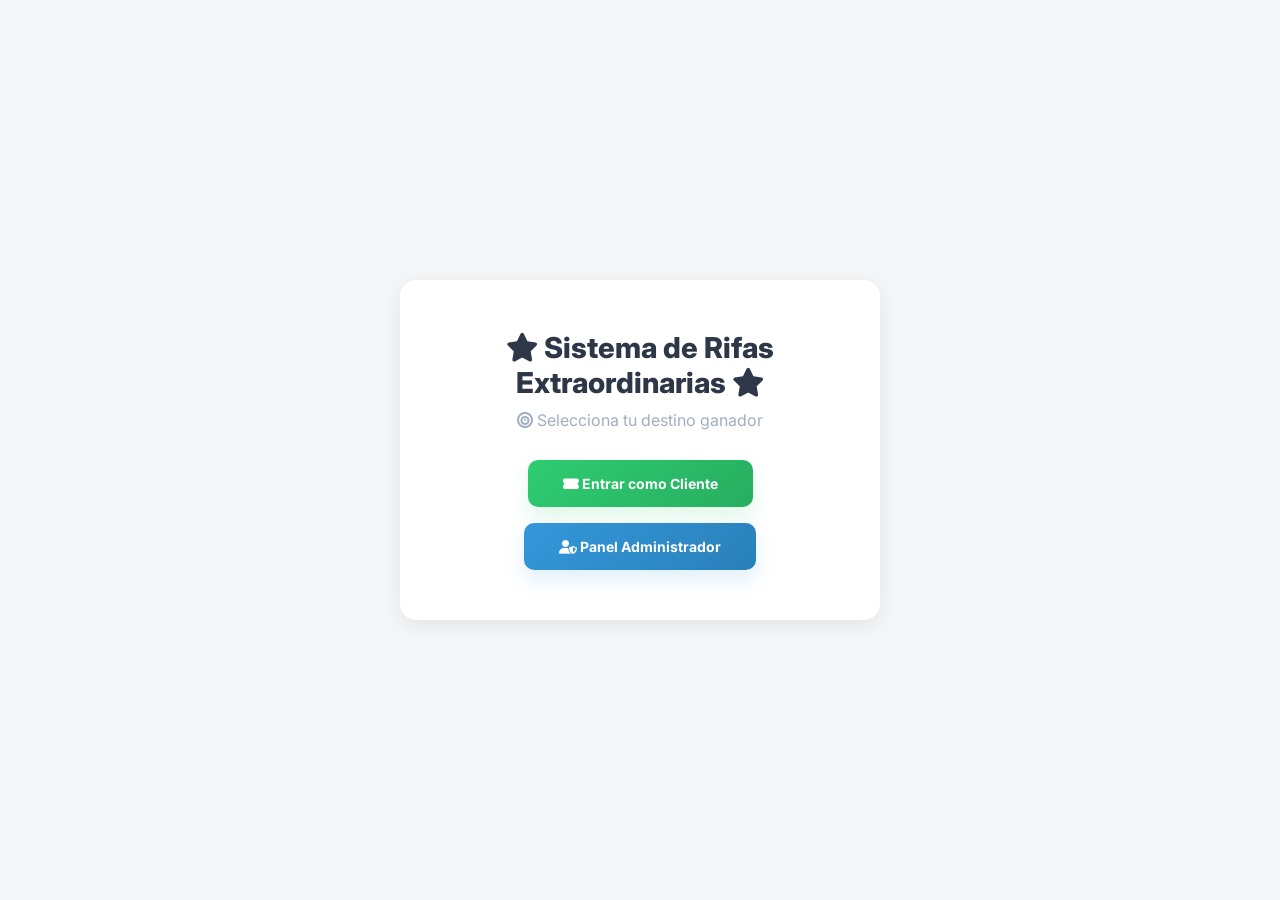
<file: index.html>
<!doctype html>
<html lang="es">
  <head>
    <meta charset="UTF-8" />
    <meta
      name="viewport"
      content="width=device-width, initial-scale=1.0" />
    <title>Sistema de Rifas</title>
    <meta
      name="description"
      content="Sistema de rifas en línea. Selecciona tu número de la suerte." />
    <link
      rel="stylesheet"
      href="style.css" />
    <link
      rel="preconnect"
      href="https://fonts.googleapis.com" />
    <link
      rel="preconnect"
      href="https://fonts.gstatic.com"
      crossorigin />
    <link
      href="https://fonts.googleapis.com/css2?family=Inter:wght@400;500;600;700;800&display=swap"
      rel="stylesheet" />
    <link
      rel="stylesheet"
      href="https://cdnjs.cloudflare.com/ajax/libs/font-awesome/6.5.1/css/all.min.css" />
  </head>

  <body>
    <div class="container">
      <h1>
        <i class="fas fa-star"></i>
        Sistema de Rifas Extraordinarias
        <i class="fas fa-star"></i>
      </h1>
      <p>
        <i class="fas fa-bullseye"></i>
        Selecciona tu destino ganador
      </p>

      <div class="botones">
        <a
          href="cliente/cliente.html"
          class="btn">
          <i class="fas fa-ticket-alt"></i>
          Entrar como Cliente
        </a>
        <a
          href="admin/login.html"
          class="btn admin">
          <i class="fas fa-user-shield"></i>
          Panel Administrador
        </a>
      </div>
    </div>
  </body>
</html>
</file>
<file: style.css>
/* ============================================================
   INDEX — Landing Page (Light Theme)
   ============================================================ */

* {
  margin: 0;
  padding: 0;
  box-sizing: border-box;
}

body {
  font-family: 'Inter', Arial, Helvetica, sans-serif;
  background: #f4f6f8;
  display: flex;
  justify-content: center;
  align-items: center;
  height: 100vh;
  margin: 0;
}

.container {
  background: white;
  padding: 50px 40px;
  border-radius: 16px;
  box-shadow: 0 5px 20px rgba(0, 0, 0, 0.08);
  text-align: center;
  max-width: 480px;
  width: 90%;
}

h1 {
  font-size: 1.8rem;
  font-weight: 800;
  color: #2d3748;
  margin-bottom: 10px;
}

p {
  color: #a0aec0;
  margin-bottom: 10px;
}

.botones {
  margin-top: 30px;
  display: flex;
  gap: 16px;
  justify-content: center;
  flex-wrap: wrap;
}

.btn {
  padding: 15px 35px;
  background: linear-gradient(135deg, #2ecc71, #27ae60);
  color: white;
  text-decoration: none;
  border-radius: 10px;
  font-weight: 700;
  font-size: 14px;
  transition: all 0.3s cubic-bezier(0.175, 0.885, 0.32, 1.275);
  box-shadow: 0 10px 20px rgba(46, 204, 113, 0.15);
  display: inline-block;
}

.btn.admin {
  background: linear-gradient(135deg, #3498db, #2980b9);
  box-shadow: 0 10px 20px rgba(52, 152, 219, 0.15);
}

.btn:hover {
  transform: translateY(-4px);
  filter: brightness(1.05);
}

.btn:hover:not(.admin) {
  box-shadow: 0 15px 30px rgba(46, 204, 113, 0.2);
}

.btn.admin:hover {
  box-shadow: 0 15px 30px rgba(52, 152, 219, 0.2);
}

/* Hero Visual Replacement */
.hero-visual {
  flex: 1;
  display: flex;
  justify-content: center;
  align-items: center;
  perspective: 1000px;
}

.hero-icon-container {
  width: 250px;
  height: 250px;
  background: linear-gradient(135deg, #3498db, #2ecc71);
  border-radius: 50px;
  display: flex;
  justify-content: center;
  align-items: center;
  font-size: 100px;
  color: white;
  box-shadow: 0 20px 40px rgba(52, 152, 219, 0.3);
  transform: rotateY(-15deg) rotateX(10deg);
  animation: floatIcon 6s ease-in-out infinite;
  border: 4px solid rgba(255, 255, 255, 0.2);
}

@keyframes floatIcon {
  0%,
  100% {
    transform: rotateY(-15deg) rotateX(10deg) translateY(0);
  }
  50% {
    transform: rotateY(-10deg) rotateX(5deg) translateY(-20px);
  }
}

@media (max-width: 768px) {
  .hero-icon-container {
    width: 150px;
    height: 150px;
    font-size: 60px;
  }
}

@media screen and (max-width: 480px) {
  .botones {
    flex-direction: column;
  }

  .btn {
    width: 100%;
    text-align: center;
  }
}
</file>
